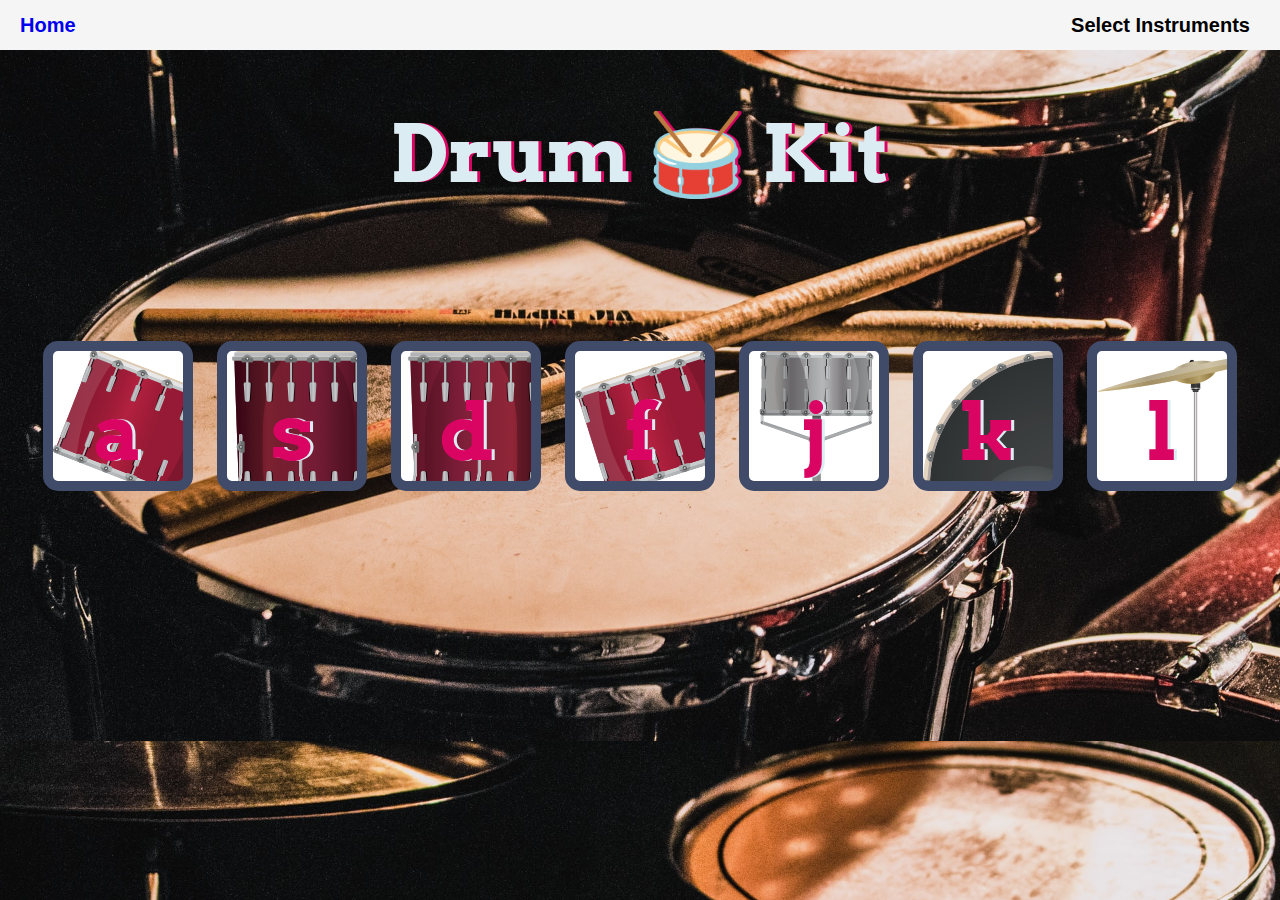
<file: pages/drum.html>
<!DOCTYPE html>
<html lang="en" dir="ltr">

<head>
  <meta charset="utf-8">
  <title>Drum Kit</title>
  <link rel="stylesheet" href="/assets/css/drum.css">
  <link href="https://fonts.googleapis.com/css?family=Arvo" rel="stylesheet">
</head>

<body>
  <nav>
    <a href="/index.html">
      <h1>Home</h1>
    </a>
    <div class="dropdown">
      <h1>Select Instruments</h1>
      <div class="dropdown-content">
        <a href='/pages/piano.html' class='header-a'>Piano</a>
        <br>
        <a href='/pages/taptap.html' class='header-a'>Taptap</a>
      </div>
    </div>
  </nav>
  <h1 id="title">Drum 🥁 Kit</h1>
  <div class="set">
    <button class="a drum">a</button>
    <button class="s drum">s</button>
    <button class="d drum">d</button>
    <button class="f drum">f</button>
    <button class="j drum">j</button>
    <button class="k drum">k</button>
    <button class="l drum">l</button>
  </div>
  <script src="/assets/js/drum.js" charset="utf-8"></script>
</body>

</html>
</file>
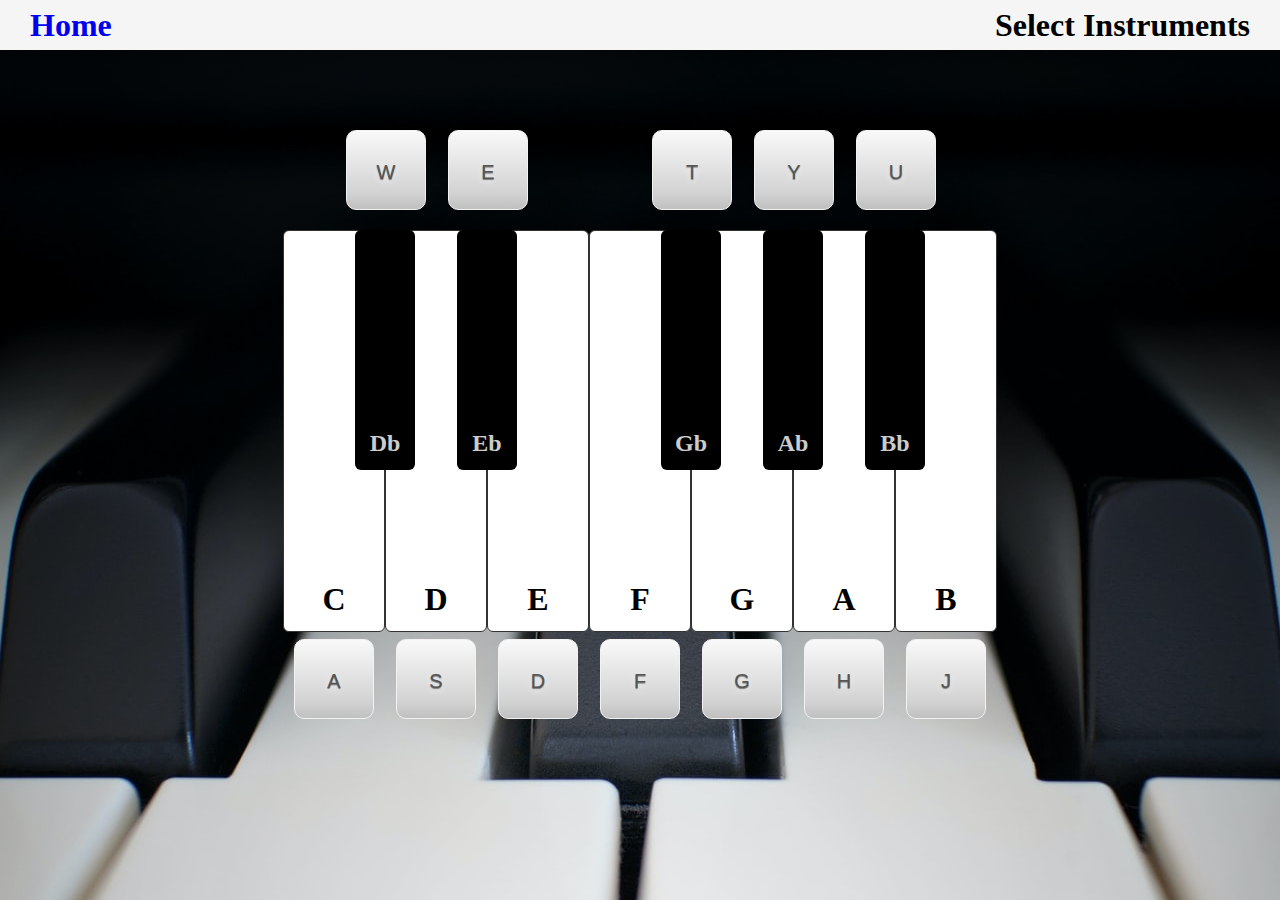
<file: pages/piano.html>
<!DOCTYPE html>
<html lang="en">

<head>
  <meta charset="UTF-8">
  <meta name="viewport" content="width=device-width, initial-scale=1.0">
  <meta http-equiv="X-UA-Compatible" content="ie=edge">
  <link rel="stylesheet" href="../assets/css/piano.css">

  <title>Piano</title>
</head>

<body>
  <nav>
    <a href="/index.html">
      <h1>Home</h1>
    </a>
    <div class="dropdown">
      <h1>Select Instruments</h1>
      <div class="dropdown-content">
        <a href='/pages/drum.html' class='header-a'>Drum</a>
        <br>
        <a href='/pages/taptap.html' class='header-a'>Taptap</a>
      </div>
    </div>

  </nav>
  <div class="container-piano">
    <div class="piano">
      <div data-note="C" class="key white">
        <h1>C</h1>
        <BUtton>A</BUtton>
      </div>
      <div data-note="Db" class="key black"><BUtton class='blackButton'>W</BUtton>
        <h2>Db</h2>
      </div>
      <div data-note="D" class="key white">
        <h1>D</h1>
        <BUtton>S</BUtton>
      </div>

      <div data-note="Eb" class="key black"><BUtton class='blackButton'>E</BUtton>
        <h2>Eb</h2>
      </div>
      <div data-note="E" class="key white">
        <h1>E</h1>
        <BUtton>D</BUtton>
      </div>
      <div data-note="F" class="key white">
        <h1>F</h1>
        <BUtton>F</BUtton>
      </div>
      <div data-note="Gb" class="key black"><BUtton class='blackButton'>T</BUtton>
        <h2>Gb</h2>
      </div>
      <div data-note="G" class="key white">
        <h1>G</h1>
        <BUtton>G</BUtton>
      </div>
      <div data-note="Ab" class="key black"><BUtton class='blackButton'>Y</BUtton>
        <h2>Ab</h2>
      </div>
      <div data-note="A" class="key white">
        <h1>A</h1>
        <BUtton>H</BUtton>
      </div>
      <div data-note="Bb" class="key black"><BUtton class='blackButton'>U</BUtton>
        <h2>Bb</h2>
      </div>
      <div data-note="B" class="key white">
        <h1>B</h1>
        <BUtton>J</BUtton>
      </div>
    </div>

    <audio id="C" src="/assets/notes/C.mp3"></audio>
    <audio id="Db" src="/assets/notes/Db.mp3"></audio>
    <audio id="D" src="/assets/notes/D.mp3"></audio>
    <audio id="Eb" src="/assets/notes/Eb.mp3"></audio>
    <audio id="E" src="/assets/notes/E.mp3"></audio>
    <audio id="F" src="/assets/notes/F.mp3"></audio>
    <audio id="Gb" src="/assets/notes/Gb.mp3"></audio>
    <audio id="G" src="/assets/notes/G.mp3"></audio>
    <audio id="Ab" src="/assets/notes/Ab.mp3"></audio>
    <audio id="A" src="/assets/notes/A.mp3"></audio>
    <audio id="Bb" src="/assets/notes/Bb.mp3"></audio>
    <audio id="B" src="/assets/notes/B.mp3"></audio>
  </div>
  <script src="/assets/js/piano.js"></script>

</body>

</html>
</file>
<file: assets/css/drum.css>
body {
  text-align: center;
  background-image: url('/assets/imgs/drumbackgroun.jpg');
  background-position: center;
  background-size: cover;
  margin:0;
}

#title {
  font-size: 5rem;
  color: #DBEDF3;
  font-family: "Arvo", cursive;
  text-shadow: 3px 0 #DA0463;

}

footer {
  color: #DBEDF3;
  font-family: sans-serif;
}

.a {
  background-image: url("/assets/imgs/tom1.png");
}

.f {
  background-image: url("/assets/imgs/tom2.png");
}

.d {
  background-image: url("/assets/imgs/tom3.png");
}

.s {
  background-image: url("/assets/imgs/tom4.png");
}

.j {
  background-image: url("/assets/imgs/snare.png");
}

.l {
  background-image: url("/assets/imgs/crash.png");
}

.k {
  background-image: url("/assets/imgs/kick.png");
}

.set {
  margin: 10% auto;
}

.pressed {
  box-shadow: 0 3px 4px 0 #DBEDF3;
  opacity: 0.5;
}

.red {
  color: red;
}

.drum {
  outline: none;
  border: 10px solid #404B69;
  font-size: 5rem;
  font-family: 'Arvo', cursive;
  line-height: 2;
  font-weight: 900;
  color: #DA0463;
  text-shadow: 3px 0 #DBEDF3;
  border-radius: 15px;
  display: inline-block;
  width: 150px;
  height: 150px;
  text-align: center;
  margin: 10px;
  background-color: white;
}

nav{
  display: flex;
  color:black;
  background-color: whitesmoke;
  height:50px;
  justify-content: space-between;
  align-items: center;
}
nav h1{
  font-size: 20px;
  margin:0;
  margin-left: 20px;
  margin-right: 20px;
  cursor: pointer;
  font-family: Arial, Helvetica, sans-serif;
}


a{
  text-decoration: none;
}

.dropdown {
  position: relative;
  display: block;
}

.dropdown h1{margin:0;
  margin-left: 30px;
  margin-right: 30px;
  cursor: pointer;}

.dropdown-content {
  cursor: pointer;
  display: none;
  position: absolute;
  background-color: #f9f9f9;
  min-width: 120px;
  box-shadow: 0px 8px 16px 0px rgba(0,0,0,0.2);
  padding: 12px 10px;
  border-radius: 10px;
  opacity: 0.9;
  z-index: 3;
}

.dropdown:hover .dropdown-content {
  display: block;
}

.header-a{
  display: inline-block;
  margin:20px;
}
.header-a:hover{
  font-size: 2.0em;
}
</file>
<file: assets/css/piano.css>
body {
  background-image: url(../imgs/pianobackgrounds.jpg);
  background-repeat: no-repeat;
  background-position: center;
  margin: 0;
  min-height: 100vh;
}

.piano {
  display: flex;
  text-align: center;
}

div h1{
  margin-top:350px;
}

button{
  margin-top: 10px;
  box-sizing: border-box;
  line-height: 80px;
  font-size: 20px;
  text-align: center;
  width: 80px;
  color: #555;
  cursor: pointer;
  margin: 0 8px;
  height: 80px;
  border-color: #f2f2f2;
  border-style: solid;
  text-shadow: 0 0.5px 1px #777, 0 2px 6px #f2f2f2;
  border-width: 1px;
  border-radius: 10px;
  background: -webkit-linear-gradient(top, #f9f9f9 0%, #D2D2D2 80%, #c0c0c0 100%);
  font-family: sans-serif;
  display: inline-block;
  transition: box-shadow 0.3s ease, transform 0.15s ease;
  box-shadow: 0 0 1px #888,0 1px 0 #fff, 0 6px 0 #C0C0C0, 0 8px 17px rgba(#444, 0.4), 2px 1px 4px rgba(#444, 0.25), -2px 1px 4px rgba(#444, 0.25), 0 9px 16px rgba(#444, 0.1);
  
}

div h2{
  margin-top:120px;
  color: #CCC;
}

.blackButton{
  position: relative;
  bottom:100px;
  right:17px;
}
.key{
  border-radius: 6px;
}
.white {
  width: 100px;
  height:400px;
  background-color: white;
  border: 1px solid #333;
}

.white.active {
  background-color: #CCC;
}

.black {
  width: 60px;
  height:240px;
  background-color: black;
  margin-left: -30px;
  margin-right: -30px;
  z-index: 1;
}

.black.active {
  background-color: #333;
}

nav{
  display: flex;
  color:black;
  background-color: whitesmoke;
  height:50px;
  justify-content: space-between;
  align-items: center;
}
nav h1{
  margin:0;
  margin-left: 30px;
  margin-right: 30px;
  cursor: pointer;
}
.container-piano{
  width:100vw;
  display: flex;
  justify-content: center;
  align-items: center;
  margin-top:20vh;
}

a{
  text-decoration: none;
}

.dropdown {
  position: relative;
  display: block;
}

.dropdown h1{margin:0;
  margin-left: 30px;
  margin-right: 30px;
  cursor: pointer;}

.dropdown-content {
  cursor: pointer;
  display: none;
  position: absolute;
  background-color: #f9f9f9;
  min-width: 120px;
  box-shadow: 0px 8px 16px 0px rgba(0,0,0,0.2);
  padding: 12px 10px;
  border-radius: 10px;
  opacity: 0.9;
  z-index: 3;
}

.dropdown:hover .dropdown-content {
  display: block;
}

.header-a{
  display: inline-block;
  margin:20px;
}
.header-a:hover{
  font-size: 2.0em;
}

@media screen and (max-width:715px){
  .black {
    width: 35px;
    height:180px;
    margin-left: -18px;
    margin-right: -18px;
  }

  .white {
    width: 70px;
    height:280px;
  }
  button{
    line-height: 50px;
    width:50px;
    height:50px;
    font-size: 16px;
  }
  div h1{
    margin-top:235px;
  }
  div h2{
    margin-top:100px;
    font-size: 1.1em;
  }
  .blackButton{
    bottom:70px;
  }
}
@media screen and (max-width:510px){
  .black {
    width: 30px;
    height:140px;
    margin-left: -15px;
    margin-right: -15px;
  }

  .white {
    width: 50px;
    height:240px;
  }
  button{
    line-height: 40px;
    width:40px;
    height:40px;
    font-size: 14px;
  }
  div h1{
    margin-top:200px;
  }
  div h2{
    margin-top:80px;
    font-size: 1em;
  }
  .blackButton{
    bottom:50px;
  }
}
</file>
